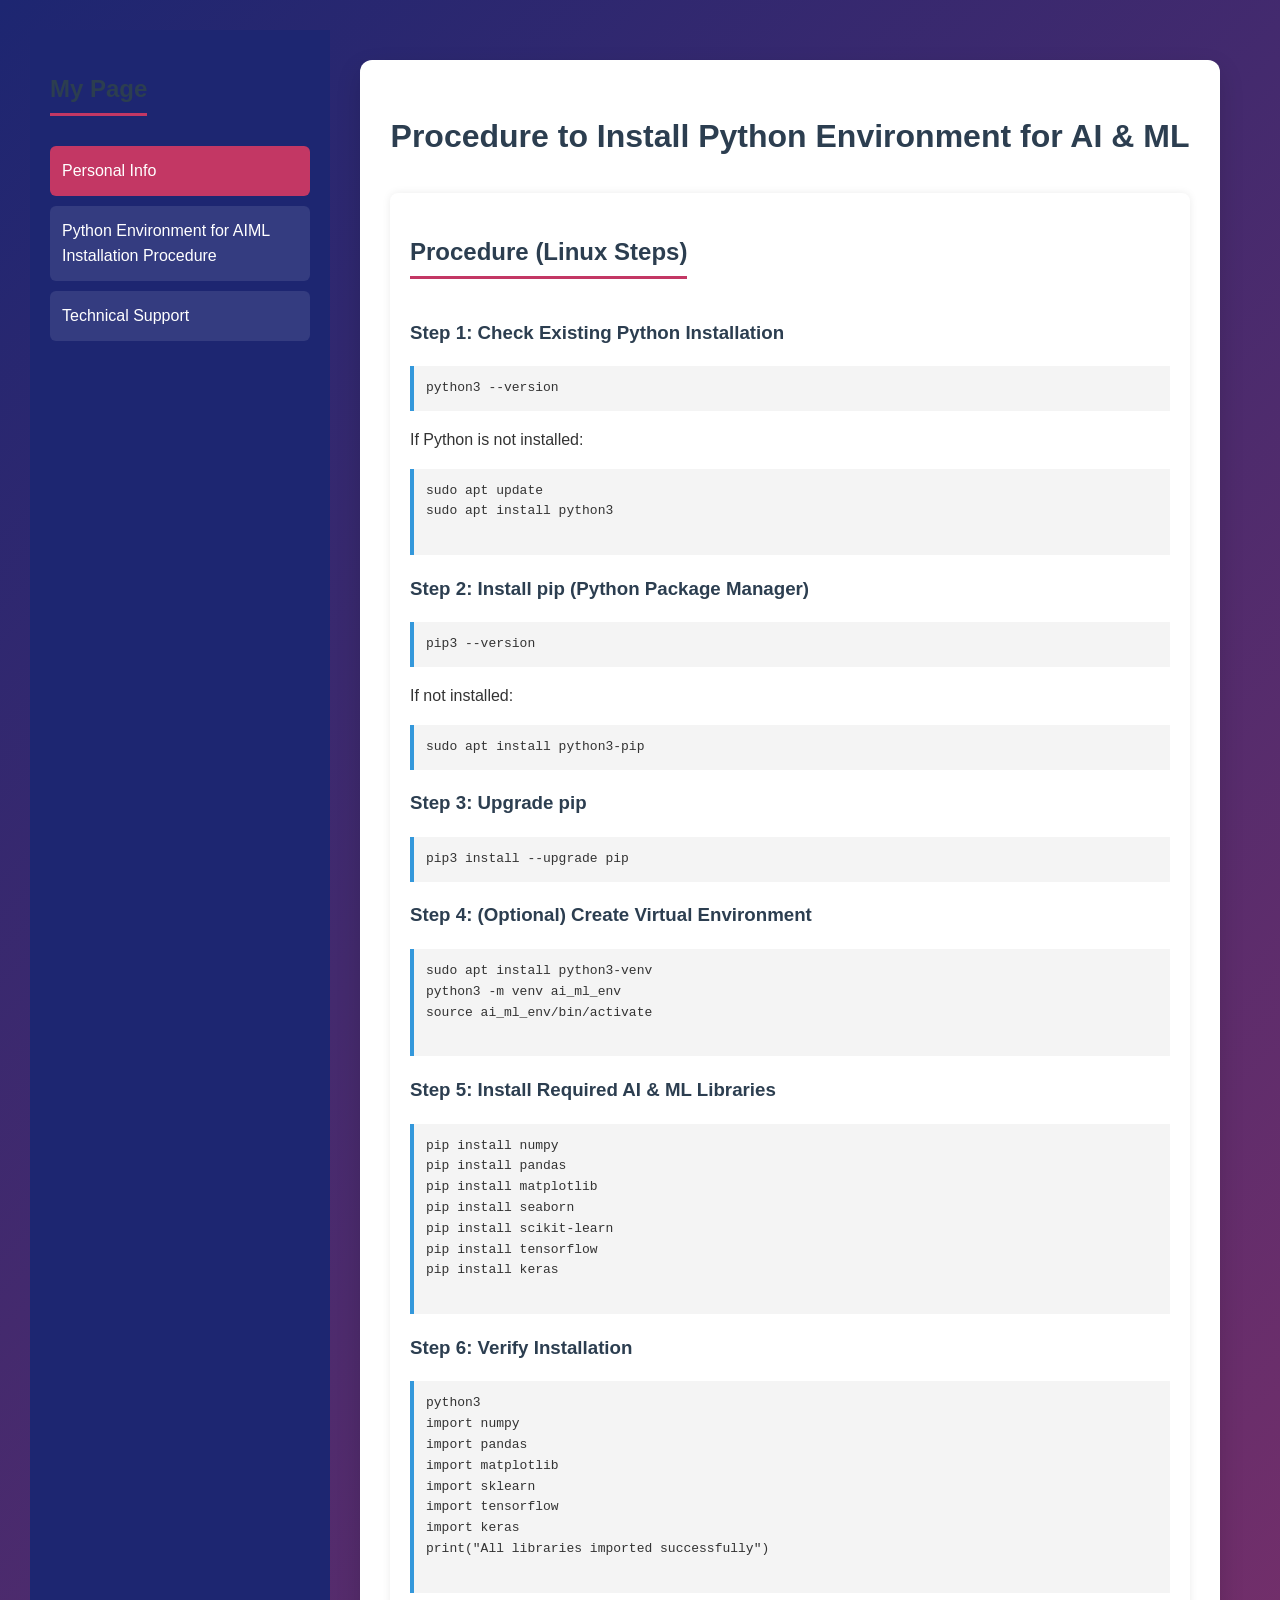
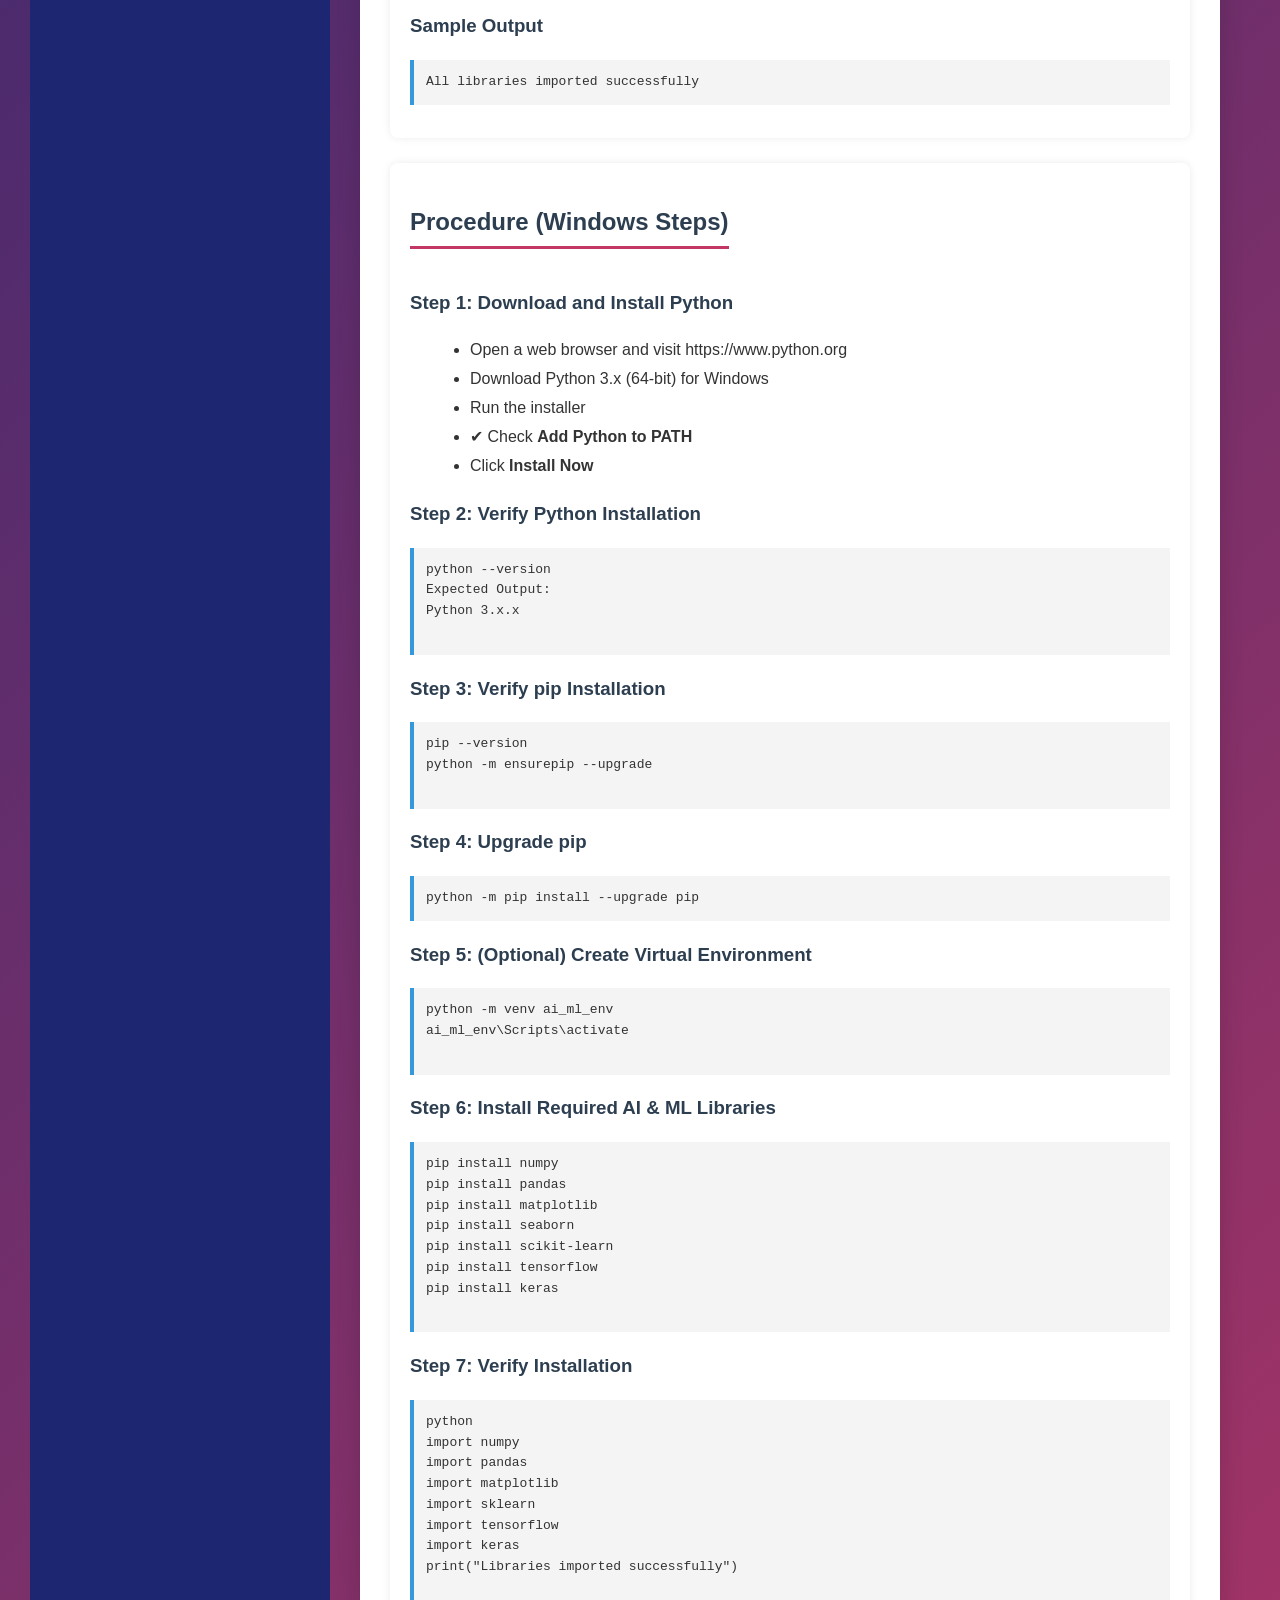
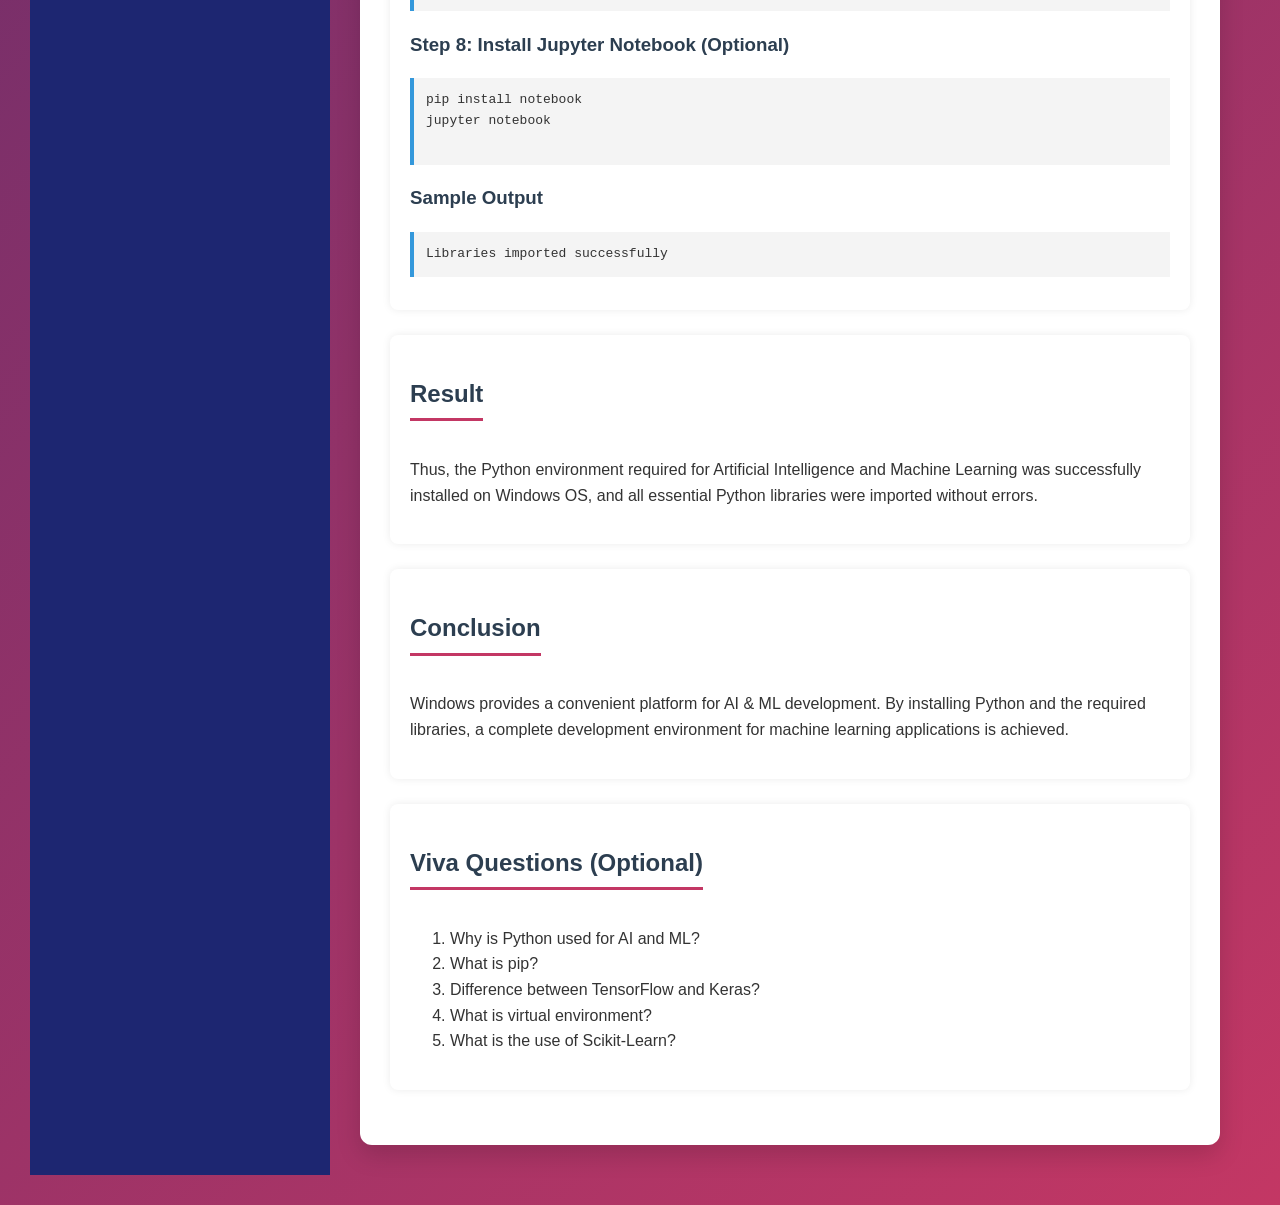
<file: ai_ml_python_procedure.html>
<!DOCTYPE html>
<html lang="en">
<head>
  <meta charset="UTF-8">
  <title>AI & ML Python Installation Procedure</title>
  <meta name="viewport" content="width=device-width, initial-scale=1.0">
  <link rel="stylesheet" href="css/mycss.css">
    <style>
        body {
            font-family: Arial, Helvetica, sans-serif;
            line-height: 1.6;
            margin: 30px;
            background-color: #f9f9f9;
            color: #333;
        }
        h1, h2, h3 {
            color: #2c3e50;
        }
        h1 {
            text-align: center;
            margin-bottom: 30px;
        }
        section {
            background: #ffffff;
            padding: 20px;
            margin-bottom: 25px;
            border-radius: 8px;
            box-shadow: 0 0 8px rgba(0,0,0,0.08);
        }
        pre {
            background: #f4f4f4;
            padding: 12px;
            border-left: 4px solid #3498db;
            overflow-x: auto;
        }
        ul {
            margin-left: 20px;
        }
        hr {
            border: none;
            border-top: 1px solid #ccc;
            margin: 25px 0;
        }
    </style>
</head>
<div class="main">

  <!-- LEFT PANE -->
  <div class="sidebar">
    <h2>My Page</h2>
    <div class="menu">
      <a class="active" href="index.html">Personal Info</a>
      <a href="ai_ml_python_procedure.html">Python Environment for AIML Installation Procedure</a>
      <a href="support.html">Technical Support</a>
    </div>
  </div>

  <div class="content">
    <div class="card">



<body>

<h1>Procedure to Install Python Environment for AI & ML</h1>

<section>
    <h2>Procedure (Linux Steps)</h2>

    <h3>Step 1: Check Existing Python Installation</h3>
    <pre>python3 --version</pre>
    <p>If Python is not installed:</p>
    <pre>
sudo apt update
sudo apt install python3
    </pre>

    <h3>Step 2: Install pip (Python Package Manager)</h3>
    <pre>pip3 --version</pre>
    <p>If not installed:</p>
    <pre>sudo apt install python3-pip</pre>

    <h3>Step 3: Upgrade pip</h3>
    <pre>pip3 install --upgrade pip</pre>

    <h3>Step 4: (Optional) Create Virtual Environment</h3>
    <pre>
sudo apt install python3-venv
python3 -m venv ai_ml_env
source ai_ml_env/bin/activate
    </pre>

    <h3>Step 5: Install Required AI & ML Libraries</h3>
    <pre>
pip install numpy
pip install pandas
pip install matplotlib
pip install seaborn
pip install scikit-learn
pip install tensorflow
pip install keras
    </pre>

    <h3>Step 6: Verify Installation</h3>
    <pre>
python3
import numpy
import pandas
import matplotlib
import sklearn
import tensorflow
import keras
print("All libraries imported successfully")
    </pre>

    <h3>Sample Output</h3>
    <pre>All libraries imported successfully</pre>
</section>

<section>
    <h2>Procedure (Windows Steps)</h2>

    <h3>Step 1: Download and Install Python</h3>
    <ul>
        <li>Open a web browser and visit https://www.python.org</li>
        <li>Download Python 3.x (64-bit) for Windows</li>
        <li>Run the installer</li>
        <li>✔ Check <strong>Add Python to PATH</strong></li>
        <li>Click <strong>Install Now</strong></li>
    </ul>

    <h3>Step 2: Verify Python Installation</h3>
    <pre>
python --version
Expected Output:
Python 3.x.x
    </pre>

    <h3>Step 3: Verify pip Installation</h3>
    <pre>
pip --version
python -m ensurepip --upgrade
    </pre>

    <h3>Step 4: Upgrade pip</h3>
    <pre>python -m pip install --upgrade pip</pre>

    <h3>Step 5: (Optional) Create Virtual Environment</h3>
    <pre>
python -m venv ai_ml_env
ai_ml_env\Scripts\activate
    </pre>

    <h3>Step 6: Install Required AI & ML Libraries</h3>
    <pre>
pip install numpy
pip install pandas
pip install matplotlib
pip install seaborn
pip install scikit-learn
pip install tensorflow
pip install keras
    </pre>

    <h3>Step 7: Verify Installation</h3>
    <pre>
python
import numpy
import pandas
import matplotlib
import sklearn
import tensorflow
import keras
print("Libraries imported successfully")
    </pre>

    <h3>Step 8: Install Jupyter Notebook (Optional)</h3>
    <pre>
pip install notebook
jupyter notebook
    </pre>

    <h3>Sample Output</h3>
    <pre>Libraries imported successfully</pre>
</section>

<section>
    <h2>Result</h2>
    <p>
        Thus, the Python environment required for Artificial Intelligence and Machine Learning
        was successfully installed on Windows OS, and all essential Python libraries were
        imported without errors.
    </p>
</section>

<section>
    <h2>Conclusion</h2>
    <p>
        Windows provides a convenient platform for AI & ML development. By installing Python
        and the required libraries, a complete development environment for machine learning
        applications is achieved.
    </p>
</section>

<section>
    <h2>Viva Questions (Optional)</h2>
    <ol>
        <li>Why is Python used for AI and ML?</li>
        <li>What is pip?</li>
        <li>Difference between TensorFlow and Keras?</li>
        <li>What is virtual environment?</li>
        <li>What is the use of Scikit-Learn?</li>
    </ol>
</section>
    </div>
  </div>
</body>
</html>
</file>
<file: css/mycss.css>
body {
  margin: 0;
  font-family: 'Segoe UI', Arial, sans-serif;
  background: linear-gradient(135deg, #1d2671, #c33764);
}

/* Layout */
.main {
  display: flex;
  min-height: 100vh;
}

/* Sidebar */
.sidebar {
  width: 260px;
  background: #1d2671;
  color: #fff;
  padding: 20px;
}

.sidebar h2 {
  text-align: center;
  margin-bottom: 30px;
}

.menu a {
  display: block;
  padding: 12px;
  margin-bottom: 10px;
  text-decoration: none;
  color: #fff;
  border-radius: 6px;
  background: rgba(255,255,255,0.1);
}

.menu a:hover,
.menu a.active {
  background: #c33764;
}

/* Content */
.content {
  flex: 1;
  padding: 30px;
}

.card {
  background: #fff;
  padding: 30px;
  border-radius: 12px;
  box-shadow: 0 10px 25px rgba(0,0,0,0.15);
}

h1, h2 {
  color: #1d2671;
}

h2 {
  border-bottom: 3px solid #c33764;
  display: inline-block;
  padding-bottom: 5px;
}

ul {
  line-height: 1.8;
}

.highlight {
  color: #c33764;
  font-weight: bold;
}

footer {
  margin-top: 30px;
  text-align: center;
  color: #555;
  font-size: 14px;
}

/* Mobile */
@media (max-width: 768px) {
  .main {
    flex-direction: column;
  }

  .sidebar {
    width: 100%;
  }
}
</file>
